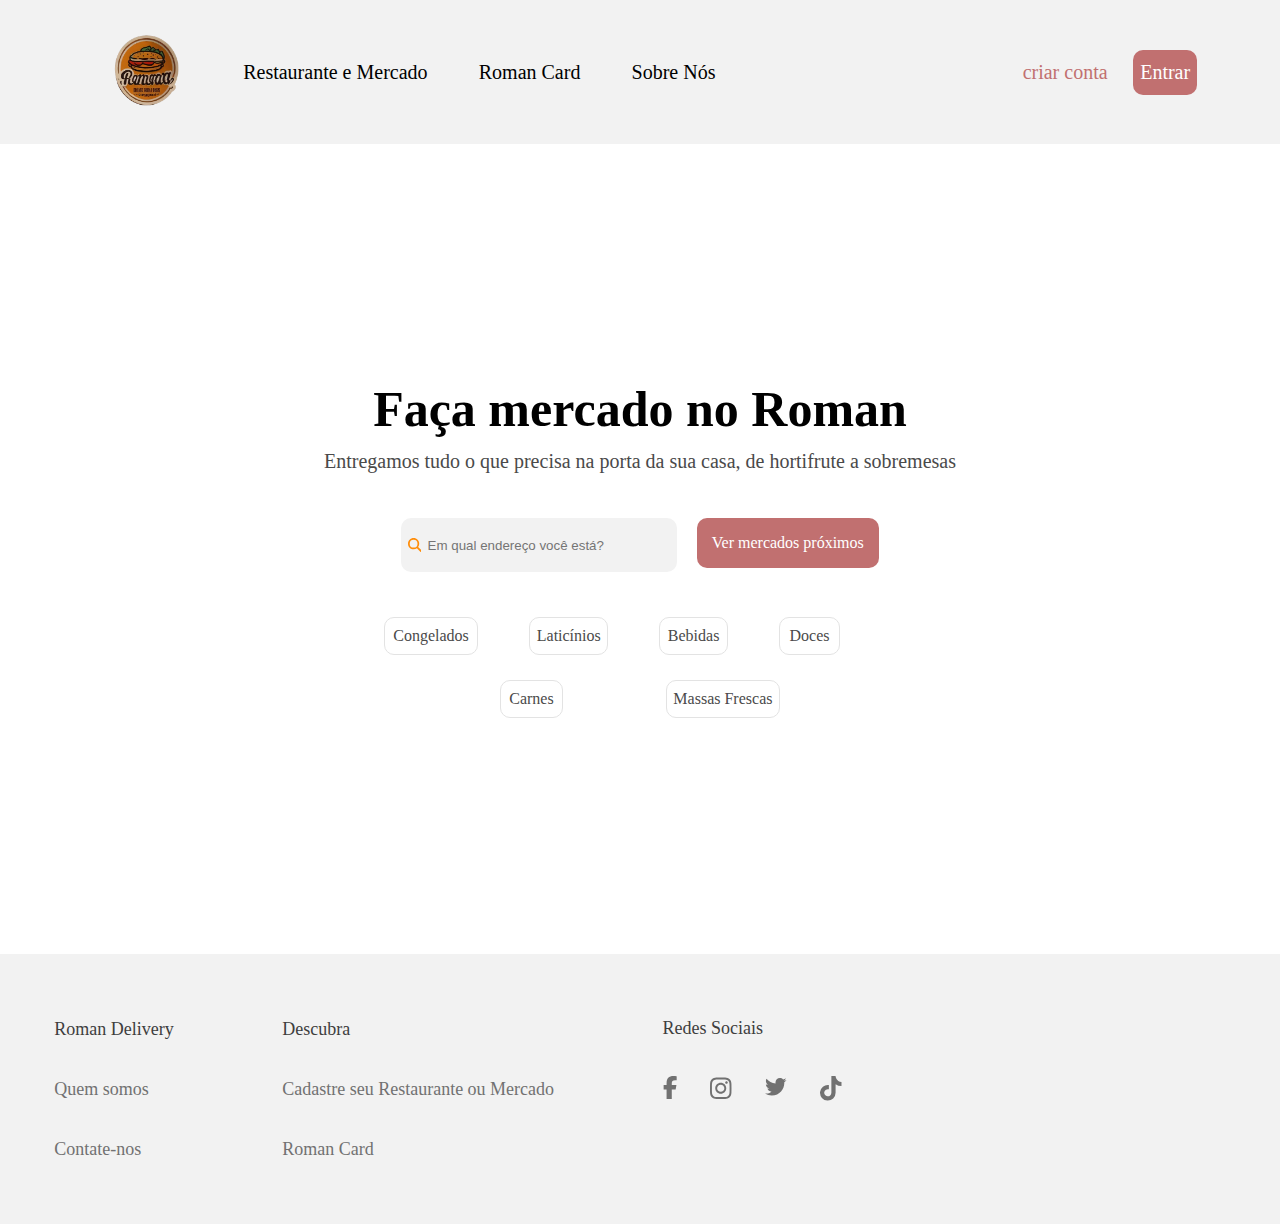
<file: index.html>
<!DOCTYPE html>
<html lang="pt-br">
<head>
    <meta charset="UTF-8">
    <meta name="viewport" content="width=device-width, initial-scale=1.0">
    <link rel="stylesheet" href="style.css">
    <title>Roman Delivery</title>
</head>
<body>

    <header>
            <img height="auto" width="15%" style="margin-left: 4%;" src="image-removebg-preview.png" alt="">
            <a class="a_header" href="cadastroloja.html">Restaurante e Mercado</a>
            <a class="a_header" href="romancard.html">Roman Card</a>
            <a class="a_header" href="sobrenos.html">Sobre Nós</a>
            <div class="txtheaderleft"></div>
            <a class="createacc" href="login.html">criar conta</a>
            <a class="login" href="login.html">Entrar</a>
    </header>

    <section class="paginicial">

        <div class="title">Faça mercado no Roman</div>
        <div class="subtitle">Entregamos tudo o que precisa na porta da sua casa, de hortifrute a sobremesas</div>
        
        <div style="display: flex;">
            <div class="address">
                <svg width="5%" height="auto" style="margin-left: 2.4%; margin-right:1.5%;" xmlns="http://www.w3.org/2000/svg" viewBox="0 0 512 512"><!--!Font Awesome Free 6.6.0 by @fontawesome - https://fontawesome.com License - https://fontawesome.com/license/free Copyright 2024 Fonticons, Inc.--><path fill="#ff8d0a" d="M416 208c0 45.9-14.9 88.3-40 122.7L502.6 457.4c12.5 12.5 12.5 32.8 0 45.3s-32.8 12.5-45.3 0L330.7 376c-34.4 25.2-76.8 40-122.7 40C93.1 416 0 322.9 0 208S93.1 0 208 0S416 93.1 416 208zM208 352a144 144 0 1 0 0-288 144 144 0 1 0 0 288z"/></svg>                    
                <input class="input_address" type="text" placeholder="Em qual endereço você está?">
            </div>
            <a class="a_market" href="mercadosprox.html">Ver mercados próximos</a>
        </div>

        <div style="display: flex; margin-top: 3.5%; width: 40%;">
            <a class="congelados" href="congelados.html">Congelados</a>
            <a class="laticinios" href="laticinios.html">Laticínios</a>
            <a class="bebidas" href="bebidas.html">Bebidas</a>
            <a class="doces" href="doces.html">Doces</a>
        </div>
        <div style="display: flex; margin-top: 2%; width: 40%; justify-content: center;">
            <a class="carnes" href="carnes.html">Carnes</a>
            <a class="massas_frescas" href="massas.html">Massas Frescas</a>
        </div>

    </section>

    <footer>
        <div>
            <div class="footerleft">
                <div class="footertitle">Roman Delivery</div>
                <a class="footer_a" href="sobrenos.html">Quem somos</a>
                <a class="footer_a" href="contato.html">Contate-nos</a>
            </div> 
            
            <div class="footermiddle">
                <div class="footertitle">Descubra</div>
                <a class="footer_a" href="cadastroloja.html">Cadastre seu Restaurante ou Mercado</a>
                <a class="footer_a" href="romancard.html">Roman Card</a>
            </div>
            
            <div class="footerright">

                <div class="footertitle">Redes Sociais</div>
                
                <div class="footer_div_icon">
                    <a class="footer_icon_face" href=""><svg xmlns="http://www.w3.org/2000/svg" viewBox="0 0 320 512"><!--!Font Awesome Free 6.6.0 by @fontawesome - https://fontawesome.com License - https://fontawesome.com/license/free Copyright 2024 Fonticons, Inc.--><path fill="#717171" d="M80 299.3V512H196V299.3h86.5l18-97.8H196V166.9c0-51.7 20.3-71.5 72.7-71.5c16.3 0 29.4 .4 37 1.2V7.9C291.4 4 256.4 0 236.2 0C129.3 0 80 50.5 80 159.4v42.1H14v97.8H80z"/></svg></a>
                    <a target="_blank" class="footer_icon_insta" href="https://www.instagram.com/dudu_bat?igsh=azlsNnp5NDllNW1p"><svg xmlns="http://www.w3.org/2000/svg" viewBox="0 0 448 512"><!--!Font Awesome Free 6.6.0 by @fontawesome - https://fontawesome.com License - https://fontawesome.com/license/free Copyright 2024 Fonticons, Inc.--><path fill="#717171" d="M224.1 141c-63.6 0-114.9 51.3-114.9 114.9s51.3 114.9 114.9 114.9S339 319.5 339 255.9 287.7 141 224.1 141zm0 189.6c-41.1 0-74.7-33.5-74.7-74.7s33.5-74.7 74.7-74.7 74.7 33.5 74.7 74.7-33.6 74.7-74.7 74.7zm146.4-194.3c0 14.9-12 26.8-26.8 26.8-14.9 0-26.8-12-26.8-26.8s12-26.8 26.8-26.8 26.8 12 26.8 26.8zm76.1 27.2c-1.7-35.9-9.9-67.7-36.2-93.9-26.2-26.2-58-34.4-93.9-36.2-37-2.1-147.9-2.1-184.9 0-35.8 1.7-67.6 9.9-93.9 36.1s-34.4 58-36.2 93.9c-2.1 37-2.1 147.9 0 184.9 1.7 35.9 9.9 67.7 36.2 93.9s58 34.4 93.9 36.2c37 2.1 147.9 2.1 184.9 0 35.9-1.7 67.7-9.9 93.9-36.2 26.2-26.2 34.4-58 36.2-93.9 2.1-37 2.1-147.8 0-184.8zM398.8 388c-7.8 19.6-22.9 34.7-42.6 42.6-29.5 11.7-99.5 9-132.1 9s-102.7 2.6-132.1-9c-19.6-7.8-34.7-22.9-42.6-42.6-11.7-29.5-9-99.5-9-132.1s-2.6-102.7 9-132.1c7.8-19.6 22.9-34.7 42.6-42.6 29.5-11.7 99.5-9 132.1-9s102.7-2.6 132.1 9c19.6 7.8 34.7 22.9 42.6 42.6 11.7 29.5 9 99.5 9 132.1s2.7 102.7-9 132.1z"/></svg></a>
                    <a class="footer_icon_twit" href=""><svg xmlns="http://www.w3.org/2000/svg" viewBox="0 0 512 512"><!--!Font Awesome Free 6.6.0 by @fontawesome - https://fontawesome.com License - https://fontawesome.com/license/free Copyright 2024 Fonticons, Inc.--><path fill="#717171" d="M459.4 151.7c.3 4.5 .3 9.1 .3 13.6 0 138.7-105.6 298.6-298.6 298.6-59.5 0-114.7-17.2-161.1-47.1 8.4 1 16.6 1.3 25.3 1.3 49.1 0 94.2-16.6 130.3-44.8-46.1-1-84.8-31.2-98.1-72.8 6.5 1 13 1.6 19.8 1.6 9.4 0 18.8-1.3 27.6-3.6-48.1-9.7-84.1-52-84.1-103v-1.3c14 7.8 30.2 12.7 47.4 13.3-28.3-18.8-46.8-51-46.8-87.4 0-19.5 5.2-37.4 14.3-53 51.7 63.7 129.3 105.3 216.4 109.8-1.6-7.8-2.6-15.9-2.6-24 0-57.8 46.8-104.9 104.9-104.9 30.2 0 57.5 12.7 76.7 33.1 23.7-4.5 46.5-13.3 66.6-25.3-7.8 24.4-24.4 44.8-46.1 57.8 21.1-2.3 41.6-8.1 60.4-16.2-14.3 20.8-32.2 39.3-52.6 54.3z"/></svg></a>
                    <a class="footer_icon_ttk" href=""><svg xmlns="http://www.w3.org/2000/svg" viewBox="0 0 448 512"><!--!Font Awesome Free 6.6.0 by @fontawesome - https://fontawesome.com License - https://fontawesome.com/license/free Copyright 2024 Fonticons, Inc.--><path fill="#717171" d="M448 209.9a210.1 210.1 0 0 1 -122.8-39.3V349.4A162.6 162.6 0 1 1 185 188.3V278.2a74.6 74.6 0 1 0 52.2 71.2V0l88 0a121.2 121.2 0 0 0 1.9 22.2h0A122.2 122.2 0 0 0 381 102.4a121.4 121.4 0 0 0 67 20.1z"/></svg></a>
                </div>
                
                <div>&nbsp;</div>

            </div>
        </div>
    </footer>

</body>
</html>
</file>
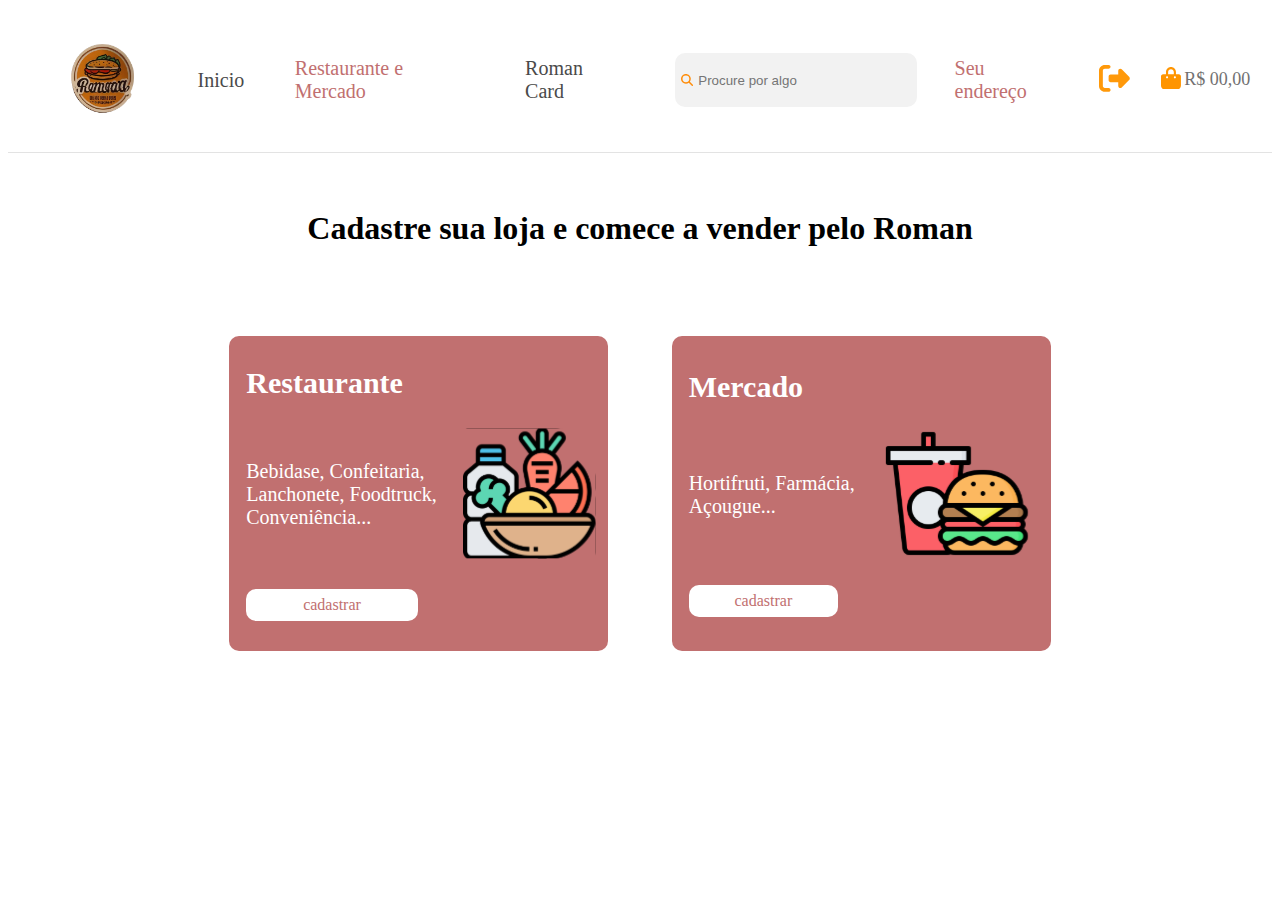
<file: cadastroloja.html>
<!DOCTYPE html>
<html lang="pt-br">
<head>
    <meta charset="UTF-8">
    <meta name="viewport" content="width=device-width, initial-scale=1.0">
    <link rel="stylesheet" href="cadastroloja.css">
    <title>Cadastre Sua Loja</title>
</head>
<body>
    <header>
        <img height="auto" width="15%" src="image-removebg-preview.png" alt="">
        <a class="a_header" href="index.html">Inicio</a>
        <a class="a_header" href=""><span>Restaurante e Mercado</span></a>
        <a class="a_header" href="romancard.html">Roman Card</a>

        <div class="address">
            <svg width="5%" height="auto" style="margin-left: 2.4%; margin-right:1.5%;" xmlns="http://www.w3.org/2000/svg" viewBox="0 0 512 512"><!--!Font Awesome Free 6.6.0 by @fontawesome - https://fontawesome.com License - https://fontawesome.com/license/free Copyright 2024 Fonticons, Inc.--><path fill="#ff8d0a" d="M416 208c0 45.9-14.9 88.3-40 122.7L502.6 457.4c12.5 12.5 12.5 32.8 0 45.3s-32.8 12.5-45.3 0L330.7 376c-34.4 25.2-76.8 40-122.7 40C93.1 416 0 322.9 0 208S93.1 0 208 0S416 93.1 416 208zM208 352a144 144 0 1 0 0-288 144 144 0 1 0 0 288z"/></svg>                    
            <input class="input_address" type="text" placeholder="Procure por algo">
        </div>

        <a class="a_header_right" href="">Seu endereço</a>

        <a class="logout" href="login.html">
            <svg width="50%" height="auto" xmlns="http://www.w3.org/2000/svg"
            viewBox="0 0 512 512"><!--!Font Awesome Free 6.6.0 by @fontawesome - https://fontawesome.com License - https://fontawesome.com/license/free Copyright 2024 Fonticons, Inc.-->
            <path fill="#ff990a"
                d="M377.9 105.9L500.7 228.7c7.2 7.2 11.3 17.1 11.3 27.3s-4.1 20.1-11.3 27.3L377.9 406.1c-6.4 6.4-15 9.9-24 9.9c-18.7 0-33.9-15.2-33.9-33.9l0-62.1-128 0c-17.7 0-32-14.3-32-32l0-64c0-17.7 14.3-32 32-32l128 0 0-62.1c0-18.7 15.2-33.9 33.9-33.9c9 0 17.6 3.6 24 9.9zM160 96L96 96c-17.7 0-32 14.3-32 32l0 256c0 17.7 14.3 32 32 32l64 0c17.7 0 32 14.3 32 32s-14.3 32-32 32l-64 0c-53 0-96-43-96-96L0 128C0 75 43 32 96 32l64 0c17.7 0 32 14.3 32 32s-14.3 32-32 32z" />
        </svg>
        </a> 

        <div id="headercart">
            <a class="a_header_cart" href="carrinho.html">
                <svg xmlns="http://www.w3.org/2000/svg"
                viewBox="0 0 448 512"><!--!Font Awesome Free 6.6.0 by @fontawesome - https://fontawesome.com License - https://fontawesome.com/license/free Copyright 2024 Fonticons, Inc.-->
                <path fill="#ff9500"
                    d="M160 112c0-35.3 28.7-64 64-64s64 28.7 64 64l0 48-128 0 0-48zm-48 48l-64 0c-26.5 0-48 21.5-48 48L0 416c0 53 43 96 96 96l256 0c53 0 96-43 96-96l0-208c0-26.5-21.5-48-48-48l-64 0 0-48C336 50.1 285.9 0 224 0S112 50.1 112 112l0 48zm24 48a24 24 0 1 1 0 48 24 24 0 1 1 0-48zm152 24a24 24 0 1 1 48 0 24 24 0 1 1 -48 0z" />
                </svg>
            </a>
            <div class="saldo">R$ 00,00</div>
        </div>
    </header>

    <h1>Cadastre sua loja e comece a vender pelo Roman</h1>

    <main>
        <section class="sectionleft">
            <div>
                <div class="section_title">Restaurante</div>
                <div>Bebidase, Confeitaria, <br>
                    Lanchonete, Foodtruck, <br>
                    Conveniência... </div>
                <a class="a_cadastrar" href="formscadloja.html">cadastrar</a>
            </div>
            <svg width="35%" height="auto" viewBox="0 0 208 204" fill="none" xmlns="http://www.w3.org/2000/svg" xmlns:xlink="http://www.w3.org/1999/xlink">
                <rect width="208" height="204" fill="url(#pattern0_18_108)"/>
                <defs>
                <pattern id="pattern0_18_108" patternContentUnits="objectBoundingBox" width="1" height="1">
                <use xlink:href="#image0_18_108" transform="matrix(0.00195312 0 0 0.00199142 0 -0.00980392)"/>
                </pattern>
                <image id="image0_18_108" width="512" height="512" xlink:href="[data-uri]"/>
                </defs>
                </svg>
                    
        </section>

        <section class="sectionright">
            <div>
                <div class="section_title">Mercado</div>
                <div>Hortifruti, Farmácia, <br>
                    Açougue... </div>
                <a class="a_cadastrar" href="formscadloja.html">cadastrar</a>
            </div>
            <svg width="40%" height="auto" viewBox="0 0 208 204" fill="none" xmlns="http://www.w3.org/2000/svg" xmlns:xlink="http://www.w3.org/1999/xlink">
                <rect width="208" height="204" fill="url(#pattern0_18_114)"/>
                <defs>
                <pattern id="pattern0_18_114" patternContentUnits="objectBoundingBox" width="1" height="1">
                <use xlink:href="#image0_18_114" transform="matrix(0.00195312 0 0 0.00199142 0 -0.00980392)"/>
                </pattern>
                <image id="image0_18_114" width="512" height="512" xlink:href="[data-uri]"/>
                </defs>
                </svg>
                
        </section>
    </main>
</body>
</html>
</file>
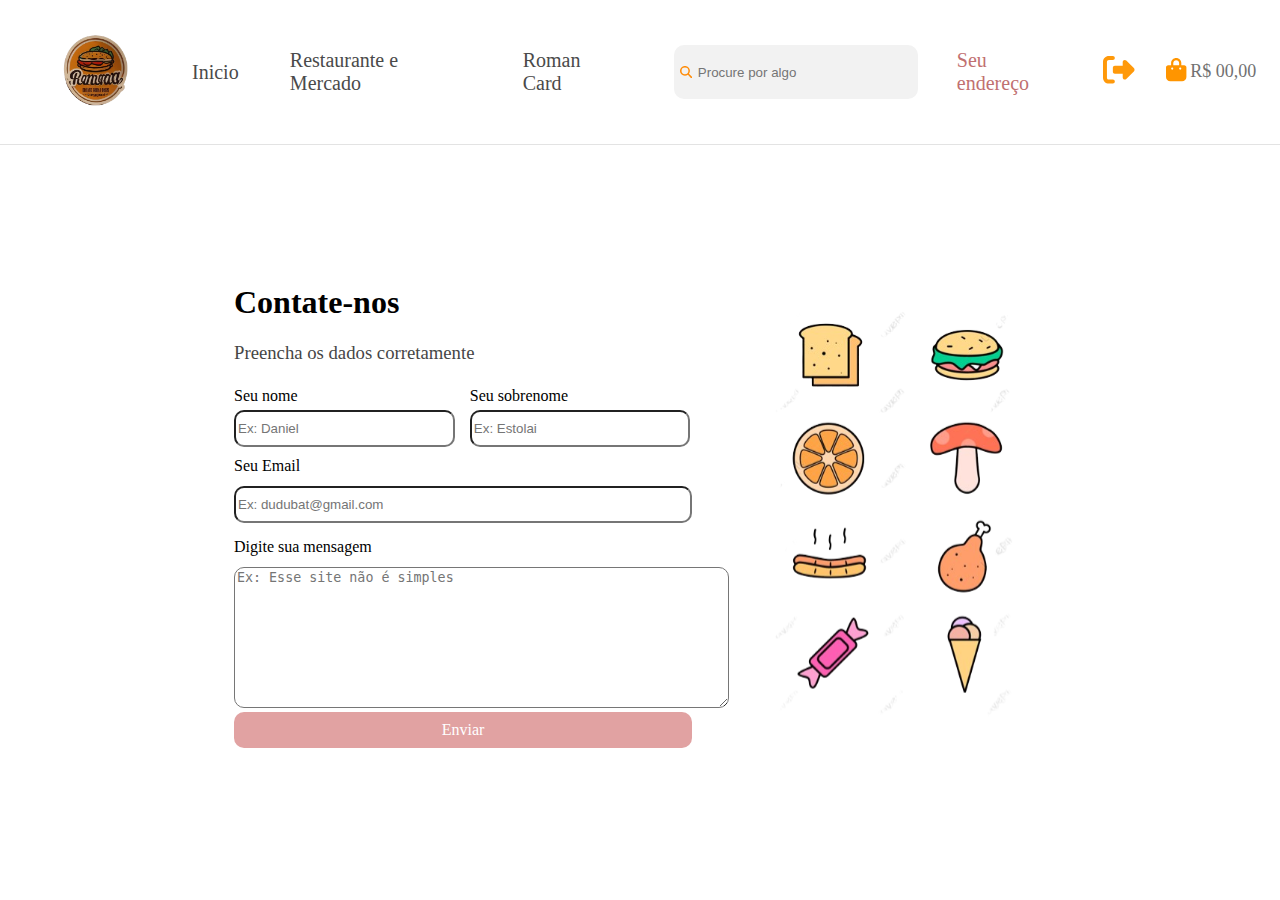
<file: contato.html>
<!DOCTYPE html>
<html lang="pt-br">
<head>
    <meta charset="UTF-8">
    <meta name="viewport" content="width=device-width, initial-scale=1.0">
    <link rel="stylesheet" href="contato.css">
    <title>Pag de Contato</title>
</head>
<body>
    <header>
        <img height="auto" width="15%" src="image-removebg-preview.png" alt="">
        <a class="a_header" href="index.html">Inicio</a>
        <a class="a_header" href="cadastroloja.html">Restaurante e Mercado</a>
        <a class="a_header" href="romancard.html">Roman Card</a>

        <div class="address">
            <svg width="5%" height="auto" style="margin-left: 2.4%; margin-right:1.5%;" xmlns="http://www.w3.org/2000/svg" viewBox="0 0 512 512"><!--!Font Awesome Free 6.6.0 by @fontawesome - https://fontawesome.com License - https://fontawesome.com/license/free Copyright 2024 Fonticons, Inc.--><path fill="#ff8d0a" d="M416 208c0 45.9-14.9 88.3-40 122.7L502.6 457.4c12.5 12.5 12.5 32.8 0 45.3s-32.8 12.5-45.3 0L330.7 376c-34.4 25.2-76.8 40-122.7 40C93.1 416 0 322.9 0 208S93.1 0 208 0S416 93.1 416 208zM208 352a144 144 0 1 0 0-288 144 144 0 1 0 0 288z"/></svg>                    
            <input class="input_address" type="text" placeholder="Procure por algo">
        </div>

        <a class="a_header_right" href="">Seu endereço</a>

        <a class="logout" href="login.html">
            <svg width="50%" height="auto" xmlns="http://www.w3.org/2000/svg"
            viewBox="0 0 512 512"><!--!Font Awesome Free 6.6.0 by @fontawesome - https://fontawesome.com License - https://fontawesome.com/license/free Copyright 2024 Fonticons, Inc.-->
            <path fill="#ff990a"
                d="M377.9 105.9L500.7 228.7c7.2 7.2 11.3 17.1 11.3 27.3s-4.1 20.1-11.3 27.3L377.9 406.1c-6.4 6.4-15 9.9-24 9.9c-18.7 0-33.9-15.2-33.9-33.9l0-62.1-128 0c-17.7 0-32-14.3-32-32l0-64c0-17.7 14.3-32 32-32l128 0 0-62.1c0-18.7 15.2-33.9 33.9-33.9c9 0 17.6 3.6 24 9.9zM160 96L96 96c-17.7 0-32 14.3-32 32l0 256c0 17.7 14.3 32 32 32l64 0c17.7 0 32 14.3 32 32s-14.3 32-32 32l-64 0c-53 0-96-43-96-96L0 128C0 75 43 32 96 32l64 0c17.7 0 32 14.3 32 32s-14.3 32-32 32z" />
        </svg>
        </a> 

        <div id="headercart">
            <a class="a_header_cart" href="carrinho.html">
                <svg xmlns="http://www.w3.org/2000/svg"
                viewBox="0 0 448 512"><!--!Font Awesome Free 6.6.0 by @fontawesome - https://fontawesome.com License - https://fontawesome.com/license/free Copyright 2024 Fonticons, Inc.-->
                <path fill="#ff9500"
                    d="M160 112c0-35.3 28.7-64 64-64s64 28.7 64 64l0 48-128 0 0-48zm-48 48l-64 0c-26.5 0-48 21.5-48 48L0 416c0 53 43 96 96 96l256 0c53 0 96-43 96-96l0-208c0-26.5-21.5-48-48-48l-64 0 0-48C336 50.1 285.9 0 224 0S112 50.1 112 112l0 48zm24 48a24 24 0 1 1 0 48 24 24 0 1 1 0-48zm152 24a24 24 0 1 1 48 0 24 24 0 1 1 -48 0z" />
                </svg>
            </a>
            <div class="saldo">R$ 00,00</div>
        </div>
    </header>

    <main>
        <section>
            <h1>Contate-nos</h1>
            <h3>Preencha os dados corretamente</h3>

            <div style="display: flex;">
                <div style="margin-right: 3%;">
                    <div class="txt">Seu nome</div>
                    <input class="login" type="text" placeholder="Ex: Daniel"> 
                </div>
            <div>
                <div class="txt">Seu sobrenome</div>
                <input class="login" type="text" placeholder="Ex: Estolai"> 
            </div>
            </div>

            <div class="txt">Seu Email</div>
            <input class="email" type="text" placeholder="Ex: dudubat@gmail.com"> 

            <div class="txt">Digite sua mensagem</div>
            <textarea rows="9" cols="59" class="mensagem" placeholder="Ex: Esse site não é simples"></textarea> <br>
            <a class="enviar" href="index.html">Enviar</a>
        </section>
        
        <div>
            <svg width="100%" height="auto" viewBox="0 0 526 755" fill="none" xmlns="http://www.w3.org/2000/svg" xmlns:xlink="http://www.w3.org/1999/xlink">
                <rect width="526" height="755" fill="url(#pattern0_14_129)"/>
                <defs>
                <pattern id="pattern0_14_129" patternContentUnits="objectBoundingBox" width="1" height="1">
                <use xlink:href="#image0_14_129" transform="matrix(0.00249195 0 0 0.00173611 -0.0395064 0)"/>
                </pattern>
                <image id="image0_14_129" width="433" height="576" xlink:href="[data-uri]"/>
                </defs>
                </svg> 
        </div>           
    </main>

</body>
</html>
</file>
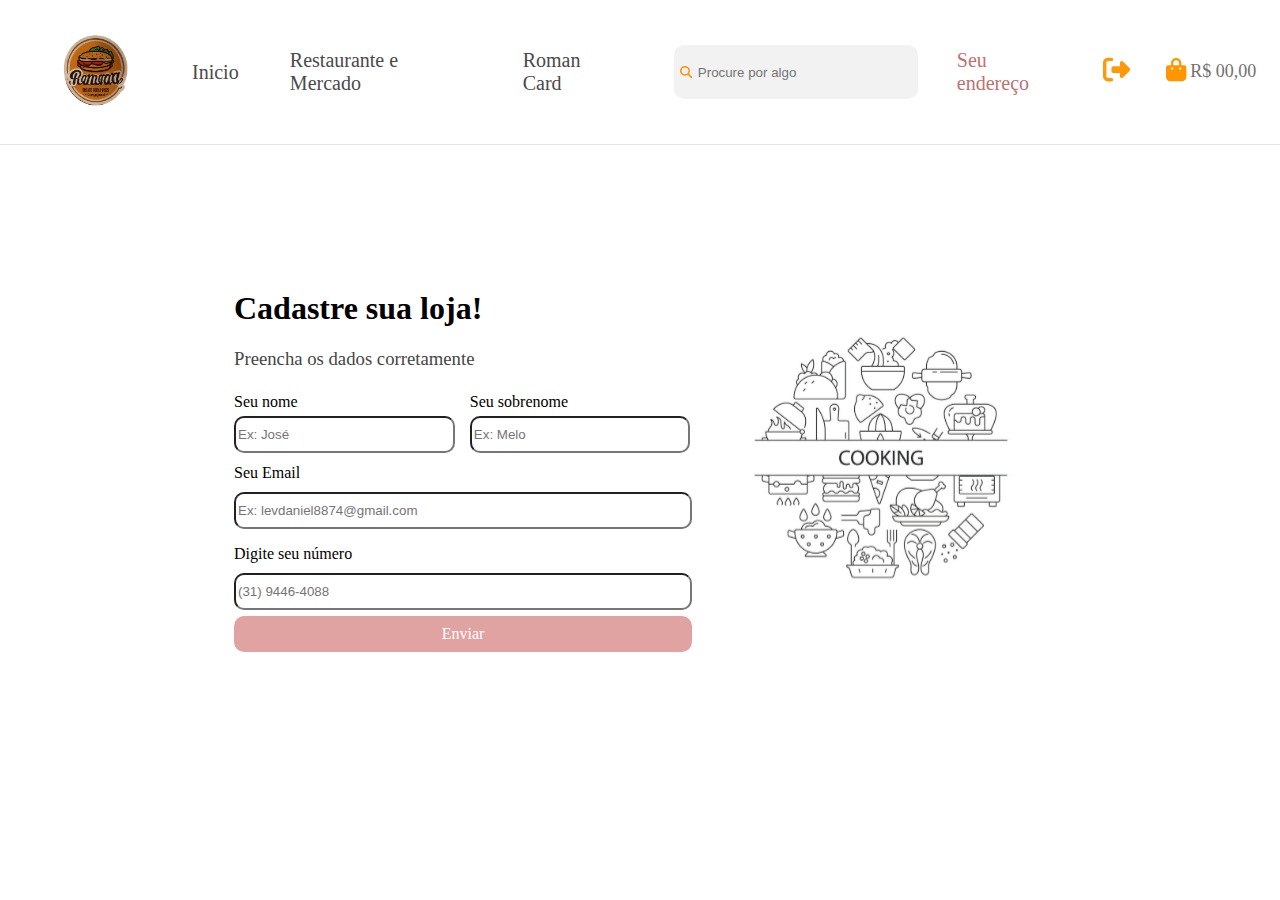
<file: formscadloja.html>
<!DOCTYPE html>
<html lang="en">

<head>
    <meta charset="UTF-8">
    <meta name="viewport" content="width=device-width, initial-scale=1.0">
    <link rel="stylesheet" href="formscadloja.css">
    <title>Cadastre Sua Loja</title>
</head>

<body>
    <header>
        <img height="auto" width="15%" src="image-removebg-preview.png" alt="">
        <a class="a_header" href="index.html">Inicio</a>
        <a class="a_header" href="cadastroloja.html">Restaurante e Mercado</a>
        <a class="a_header" href="romancard.html">Roman Card</a>

        <div class="address">
            <svg width="5%" height="auto" style="margin-left: 2.4%; margin-right:1.5%;"
                xmlns="http://www.w3.org/2000/svg"
                viewBox="0 0 512 512"><!--!Font Awesome Free 6.6.0 by @fontawesome - https://fontawesome.com License - https://fontawesome.com/license/free Copyright 2024 Fonticons, Inc.-->
                <path fill="#ff8d0a"
                    d="M416 208c0 45.9-14.9 88.3-40 122.7L502.6 457.4c12.5 12.5 12.5 32.8 0 45.3s-32.8 12.5-45.3 0L330.7 376c-34.4 25.2-76.8 40-122.7 40C93.1 416 0 322.9 0 208S93.1 0 208 0S416 93.1 416 208zM208 352a144 144 0 1 0 0-288 144 144 0 1 0 0 288z" />
            </svg>
            <input class="input_address" type="text" placeholder="Procure por algo">
        </div>

        <a class="a_header_right" href="">Seu endereço</a>

        <a class="logout" href="login.html">
            <svg width="43%" height="auto" xmlns="http://www.w3.org/2000/svg"
                viewBox="0 0 512 512"><!--!Font Awesome Free 6.6.0 by @fontawesome - https://fontawesome.com License - https://fontawesome.com/license/free Copyright 2024 Fonticons, Inc.-->
                <path fill="#ff990a"
                    d="M377.9 105.9L500.7 228.7c7.2 7.2 11.3 17.1 11.3 27.3s-4.1 20.1-11.3 27.3L377.9 406.1c-6.4 6.4-15 9.9-24 9.9c-18.7 0-33.9-15.2-33.9-33.9l0-62.1-128 0c-17.7 0-32-14.3-32-32l0-64c0-17.7 14.3-32 32-32l128 0 0-62.1c0-18.7 15.2-33.9 33.9-33.9c9 0 17.6 3.6 24 9.9zM160 96L96 96c-17.7 0-32 14.3-32 32l0 256c0 17.7 14.3 32 32 32l64 0c17.7 0 32 14.3 32 32s-14.3 32-32 32l-64 0c-53 0-96-43-96-96L0 128C0 75 43 32 96 32l64 0c17.7 0 32 14.3 32 32s-14.3 32-32 32z" />
            </svg>
        </a>

        <div id="headercart">
            <a class="a_header_cart" href="carrinho.html">
                <svg xmlns="http://www.w3.org/2000/svg"
                viewBox="0 0 448 512"><!--!Font Awesome Free 6.6.0 by @fontawesome - https://fontawesome.com License - https://fontawesome.com/license/free Copyright 2024 Fonticons, Inc.-->
                <path fill="#ff9500"
                    d="M160 112c0-35.3 28.7-64 64-64s64 28.7 64 64l0 48-128 0 0-48zm-48 48l-64 0c-26.5 0-48 21.5-48 48L0 416c0 53 43 96 96 96l256 0c53 0 96-43 96-96l0-208c0-26.5-21.5-48-48-48l-64 0 0-48C336 50.1 285.9 0 224 0S112 50.1 112 112l0 48zm24 48a24 24 0 1 1 0 48 24 24 0 1 1 0-48zm152 24a24 24 0 1 1 48 0 24 24 0 1 1 -48 0z" />
                </svg>
            </a>
            <div class="saldo">R$ 00,00</div>
        </div>
    </header>

    <main>
        <section>
            <h1>Cadastre sua loja!</h1>
            <h3>Preencha os dados corretamente</h3>

            <div style="display: flex;">
                <div style="margin-right: 3%;">
                    <div class="txt">Seu nome</div>
                    <input class="login" type="text" placeholder="Ex: José">
                </div>
                <div>
                    <div class="txt">Seu sobrenome</div>
                    <input class="login" type="text" placeholder="Ex: Melo">
                </div>
            </div>

            <div class="txt">Seu Email</div>
            <input class="email" type="text" placeholder="Ex: levdaniel8874@gmail.com">

            <div class="txt">Digite seu número</div>
            <input class="email" type="text" placeholder="(31) 9446-4088"> <br>
            <a class="enviar" href="index.html">Enviar</a>
        </section>

        <div>
            <svg width="90%" height="auto" viewBox="0 0 526 755" fill="none" xmlns="http://www.w3.org/2000/svg"
                xmlns:xlink="http://www.w3.org/1999/xlink">
                <rect width="526" height="755" fill="url(#pattern0_18_138)" />
                <defs>
                    <pattern id="pattern0_18_138" patternContentUnits="objectBoundingBox" width="1" height="1">
                        <use xlink:href="#image0_18_138" transform="matrix(0.00146465 0 0 0.00102041 -0.217681 0)" />
                    </pattern>
                    <image id="image0_18_138" width="980" height="980"
                        xlink:href="[data-uri]" />
                </defs>
            </svg>

        </div>
    </main>
</body>

</html>
</file>
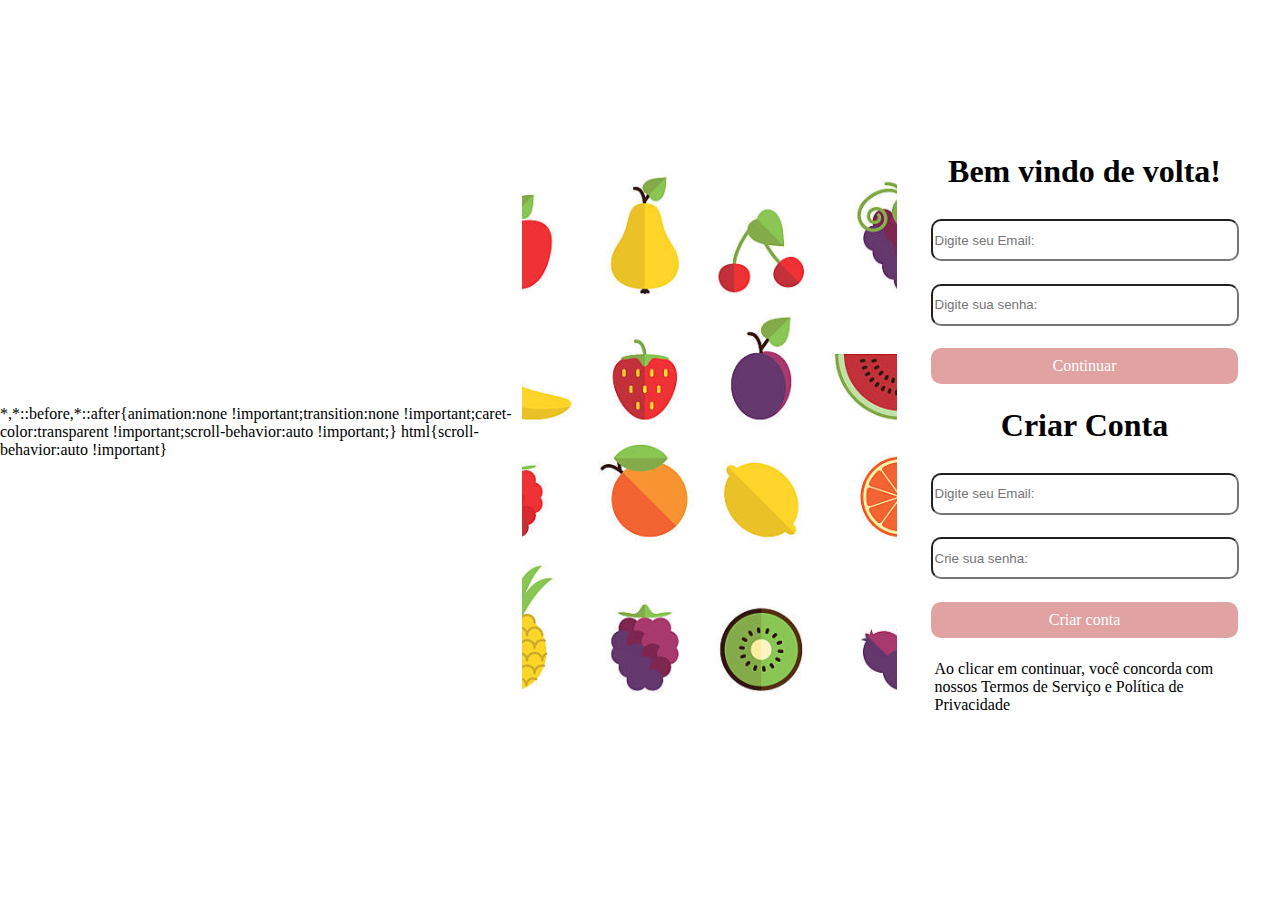
<file: login.html>
<!DOCTYPE html>
<html lang="pt-br">
<head>
    <meta charset="UTF-8">
    <meta name="viewport" content="width=device-width, initial-scale=1.0">
    <link rel="stylesheet" href="login.css">
</head>
<body>
    <div class="img">
        <svg class="imgfruit" width="442" height="655" viewBox="0 0 442 655" fill="none" xmlns="http://www.w3.org/2000/svg" xmlns:xlink="http://www.w3.org/1999/xlink">
            <rect width="442" height="655" fill="url(#pattern0_14_24)"/>
            <defs>
            <pattern id="pattern0_14_24" patternContentUnits="objectBoundingBox" width="1" height="1">
            <use xlink:href="#image0_14_24" transform="matrix(0.00242141 0 0 0.00163399 -0.24095 0)"/>
            </pattern>
            <image id="image0_14_24" width="612" height="612" xlink:href="[data-uri]"/>
            </defs>
            </svg>
            
    </div>
    <section>
        <h1>Bem vindo de volta!</h1> 
        <input class="login" type="text" placeholder="Digite seu Email:">
        <input class="login" type="text" placeholder="Digite sua senha:">
        <a href="index.html">Continuar</a>
        <h1>Criar Conta</h1>
        <input class="login" type="text" placeholder="Digite seu Email:">
        <input class="login" type="text" placeholder="Crie sua senha:">
        <a href="index.html">Criar conta</a>
        <div class="txt1">
            Ao clicar em continuar, você concorda com nossos Termos de Serviço e Política de Privacidade
        </div>
    </section>
</body>
</html>
</file>
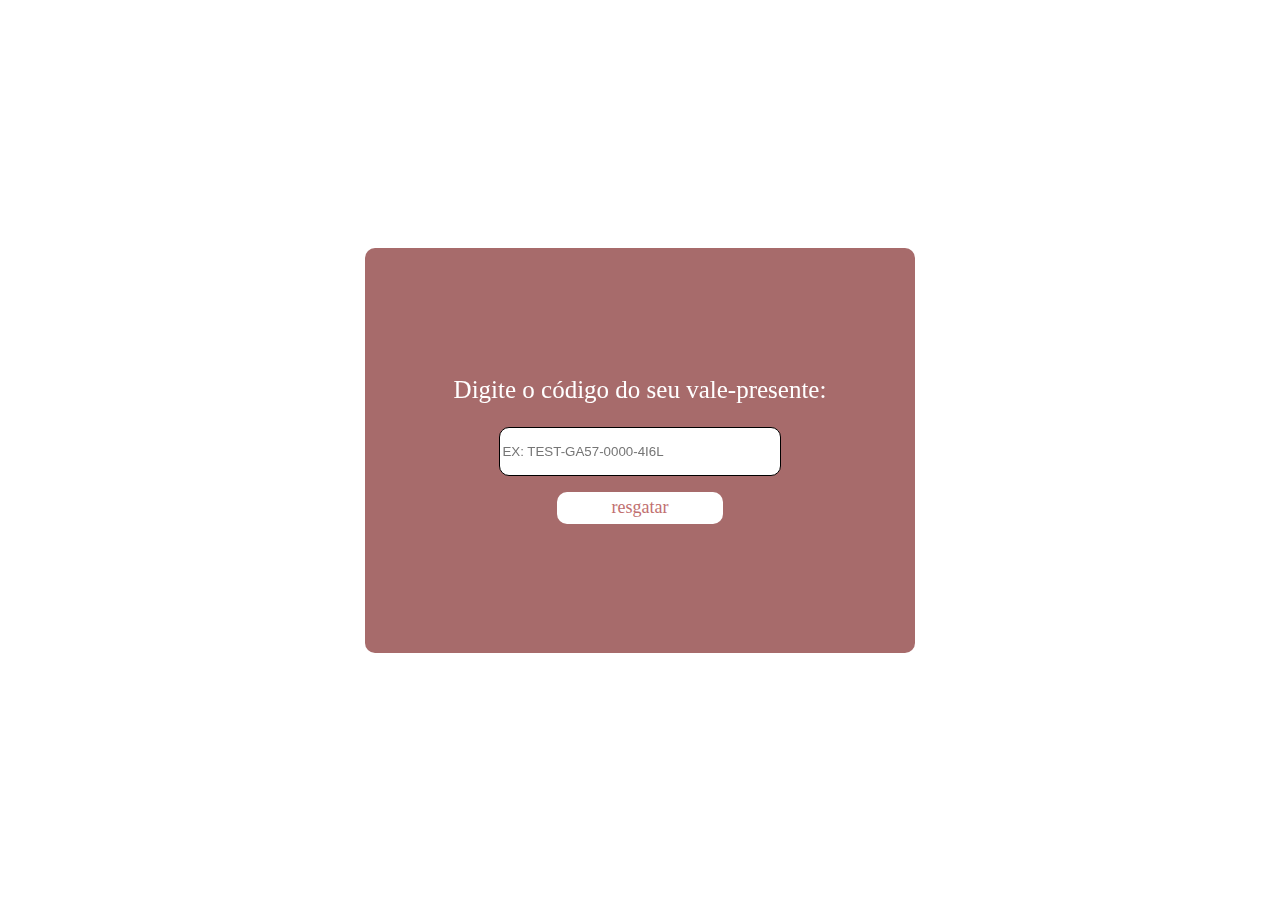
<file: romancard.html>
<!DOCTYPE html>
<html lang="en">
<head>
    <meta charset="UTF-8">
    <meta name="viewport" content="width=device-width, initial-scale=1.0">
    <link rel="stylesheet" href="romancard.css">
    <title>Roman Card</title>
</head>
<body>
   <main>
        <section>
            <div>Digite o código do seu vale-presente:</div>
            <input type="text" placeholder="Ex: TEST-GA57-0000-4I6L"> 
            <a href="index.html">resgatar</a>
        </section>
   </main> 
</body>
</html>
</file>
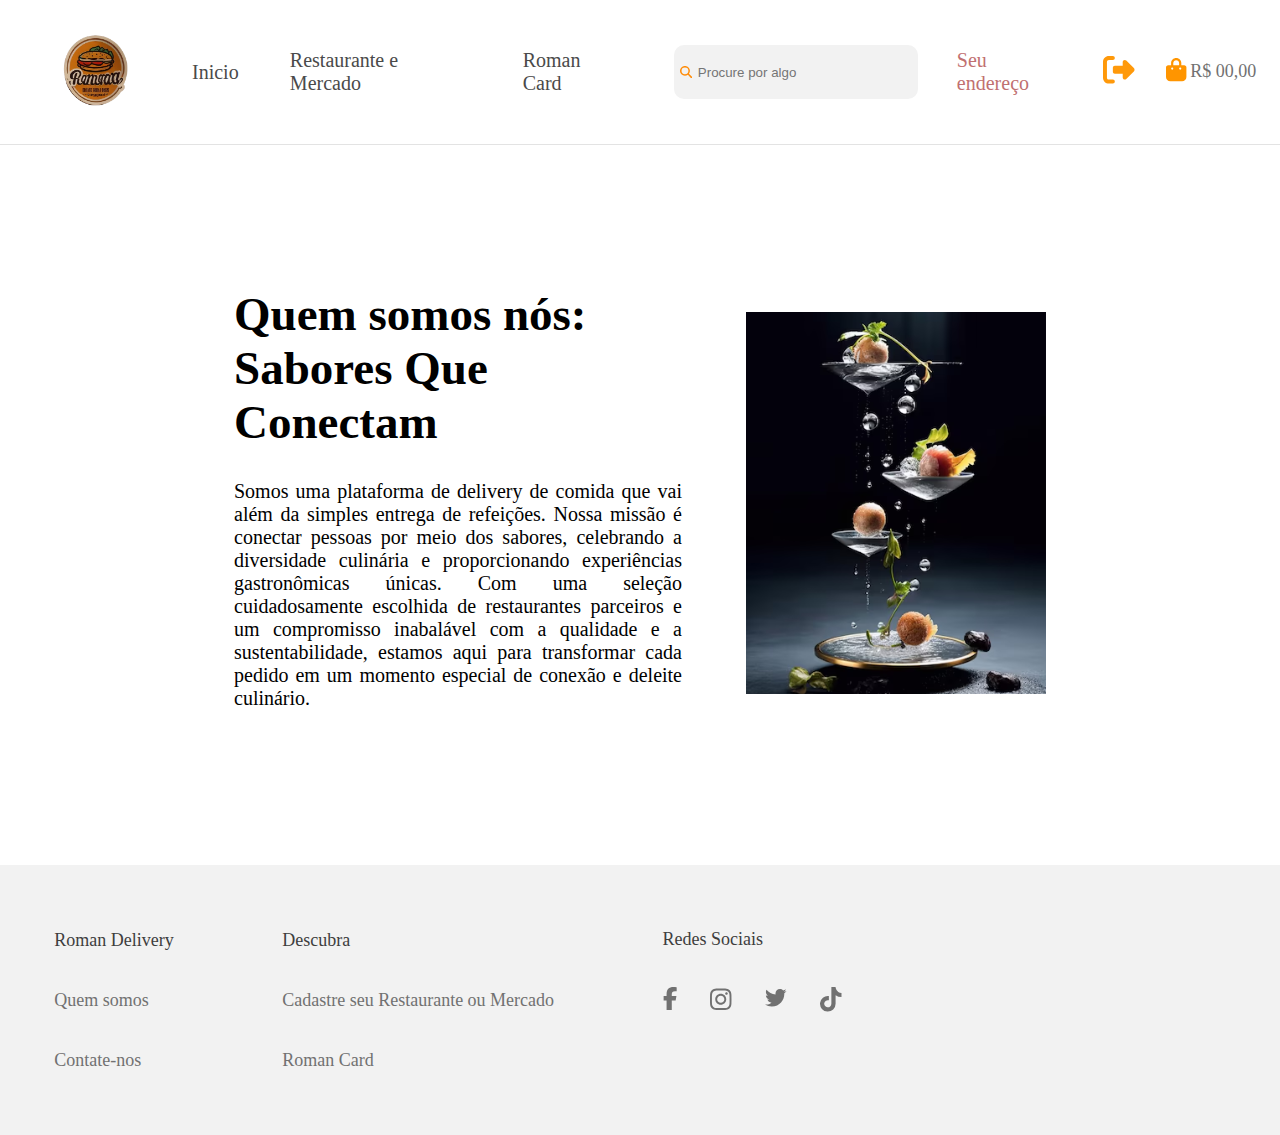
<file: sobrenos.html>
<!DOCTYPE html>
<html lang="pt-br">

<head>
    <meta charset="UTF-8">
    <meta name="viewport" content="width=device-width, initial-scale=1.0">
    <link rel="stylesheet" href="sobrenos.css">
    <title>Sobre Nós</title>
</head>

<body>
    <header>
        <img height="auto" width="15%" src="image-removebg-preview.png" alt="">
        <a class="a_header" href="index.html">Inicio</a>
        <a class="a_header" href="cadastroloja.html">Restaurante e Mercado</a>
        <a class="a_header" href="romancard.html">Roman Card</a>

        <div class="address">
            <svg width="5%" height="auto" style="margin-left: 2.4%; margin-right:1.5%;" xmlns="http://www.w3.org/2000/svg" viewBox="0 0 512 512"><!--!Font Awesome Free 6.6.0 by @fontawesome - https://fontawesome.com License - https://fontawesome.com/license/free Copyright 2024 Fonticons, Inc.--><path fill="#ff8d0a" d="M416 208c0 45.9-14.9 88.3-40 122.7L502.6 457.4c12.5 12.5 12.5 32.8 0 45.3s-32.8 12.5-45.3 0L330.7 376c-34.4 25.2-76.8 40-122.7 40C93.1 416 0 322.9 0 208S93.1 0 208 0S416 93.1 416 208zM208 352a144 144 0 1 0 0-288 144 144 0 1 0 0 288z"/></svg>                    
            <input class="input_address" type="text" placeholder="Procure por algo">
        </div>

        <a class="a_header_right" href="">Seu endereço</a>

        <a class="logout" href="login.html">
            <svg width="50%" height="auto" xmlns="http://www.w3.org/2000/svg"
            viewBox="0 0 512 512"><!--!Font Awesome Free 6.6.0 by @fontawesome - https://fontawesome.com License - https://fontawesome.com/license/free Copyright 2024 Fonticons, Inc.-->
            <path fill="#ff990a"
                d="M377.9 105.9L500.7 228.7c7.2 7.2 11.3 17.1 11.3 27.3s-4.1 20.1-11.3 27.3L377.9 406.1c-6.4 6.4-15 9.9-24 9.9c-18.7 0-33.9-15.2-33.9-33.9l0-62.1-128 0c-17.7 0-32-14.3-32-32l0-64c0-17.7 14.3-32 32-32l128 0 0-62.1c0-18.7 15.2-33.9 33.9-33.9c9 0 17.6 3.6 24 9.9zM160 96L96 96c-17.7 0-32 14.3-32 32l0 256c0 17.7 14.3 32 32 32l64 0c17.7 0 32 14.3 32 32s-14.3 32-32 32l-64 0c-53 0-96-43-96-96L0 128C0 75 43 32 96 32l64 0c17.7 0 32 14.3 32 32s-14.3 32-32 32z" />
        </svg>
        </a> 

        <div id="headercart">
            <a class="a_header_cart" href="carrinho.html">
                <svg xmlns="http://www.w3.org/2000/svg"
                viewBox="0 0 448 512"><!--!Font Awesome Free 6.6.0 by @fontawesome - https://fontawesome.com License - https://fontawesome.com/license/free Copyright 2024 Fonticons, Inc.-->
                <path fill="#ff9500"
                    d="M160 112c0-35.3 28.7-64 64-64s64 28.7 64 64l0 48-128 0 0-48zm-48 48l-64 0c-26.5 0-48 21.5-48 48L0 416c0 53 43 96 96 96l256 0c53 0 96-43 96-96l0-208c0-26.5-21.5-48-48-48l-64 0 0-48C336 50.1 285.9 0 224 0S112 50.1 112 112l0 48zm24 48a24 24 0 1 1 0 48 24 24 0 1 1 0-48zm152 24a24 24 0 1 1 48 0 24 24 0 1 1 -48 0z" />
                </svg>
            </a>
            <div class="saldo">R$ 00,00</div>
        </div>
    </header>

    <main>
        
        <section>
            <h1>Quem somos nós: Sabores Que Conectam</h1>
            <div class="txt1">
                Somos uma plataforma de delivery de comida que vai além da simples entrega de refeições. Nossa missão é
                conectar pessoas por meio dos sabores, celebrando a diversidade culinária e proporcionando experiências
                gastronômicas únicas. Com uma seleção cuidadosamente escolhida de restaurantes parceiros e um compromisso
                inabalável com a qualidade e a sustentabilidade, estamos aqui para transformar cada pedido em um momento
                especial de conexão e deleite culinário.
            </div>
        </section>

        <div>
            <svg width="100%" height="auto" viewBox="0 0 358 457" fill="none" xmlns="http://www.w3.org/2000/svg" xmlns:xlink="http://www.w3.org/1999/xlink">
                <rect width="358" height="457" fill="url(#pattern0_18_76)"/>
                <defs>
                <pattern id="pattern0_18_76" patternContentUnits="objectBoundingBox" width="1" height="1">
                <use xlink:href="#image0_18_76" transform="matrix(0.0027933 0 0 0.00218818 0 -0.184902)"/>
                </pattern>
                <image id="image0_18_76" width="358" height="626" xlink:href="[data-uri]"/>
                </defs>
                </svg>
                
        </div>

    </main>

    <footer>
        <div>
            <div class="footerleft">
                <div class="footertitle">Roman Delivery</div>
                <a class="footer_a" href="sobrenos.html">Quem somos</a>
                <a class="footer_a" href="contato.html">Contate-nos</a>
            </div> 
            
            <div class="footermiddle">
                <div class="footertitle">Descubra</div>
                <a class="footer_a" href="cadastroloja.html">Cadastre seu Restaurante ou Mercado</a>
                <a class="footer_a" href="romancard.html">Roman Card</a>
            </div>
            
            <div class="footerright">

                <div class="footertitle">Redes Sociais</div>
                
                <div class="footer_div_icon">
                    <a class="footer_icon_face" href=""><svg xmlns="http://www.w3.org/2000/svg" viewBox="0 0 320 512"><!--!Font Awesome Free 6.6.0 by @fontawesome - https://fontawesome.com License - https://fontawesome.com/license/free Copyright 2024 Fonticons, Inc.--><path fill="#717171" d="M80 299.3V512H196V299.3h86.5l18-97.8H196V166.9c0-51.7 20.3-71.5 72.7-71.5c16.3 0 29.4 .4 37 1.2V7.9C291.4 4 256.4 0 236.2 0C129.3 0 80 50.5 80 159.4v42.1H14v97.8H80z"/></svg></a>
                    <a class="footer_icon_insta" href=""><svg xmlns="http://www.w3.org/2000/svg" viewBox="0 0 448 512"><!--!Font Awesome Free 6.6.0 by @fontawesome - https://fontawesome.com License - https://fontawesome.com/license/free Copyright 2024 Fonticons, Inc.--><path fill="#717171" d="M224.1 141c-63.6 0-114.9 51.3-114.9 114.9s51.3 114.9 114.9 114.9S339 319.5 339 255.9 287.7 141 224.1 141zm0 189.6c-41.1 0-74.7-33.5-74.7-74.7s33.5-74.7 74.7-74.7 74.7 33.5 74.7 74.7-33.6 74.7-74.7 74.7zm146.4-194.3c0 14.9-12 26.8-26.8 26.8-14.9 0-26.8-12-26.8-26.8s12-26.8 26.8-26.8 26.8 12 26.8 26.8zm76.1 27.2c-1.7-35.9-9.9-67.7-36.2-93.9-26.2-26.2-58-34.4-93.9-36.2-37-2.1-147.9-2.1-184.9 0-35.8 1.7-67.6 9.9-93.9 36.1s-34.4 58-36.2 93.9c-2.1 37-2.1 147.9 0 184.9 1.7 35.9 9.9 67.7 36.2 93.9s58 34.4 93.9 36.2c37 2.1 147.9 2.1 184.9 0 35.9-1.7 67.7-9.9 93.9-36.2 26.2-26.2 34.4-58 36.2-93.9 2.1-37 2.1-147.8 0-184.8zM398.8 388c-7.8 19.6-22.9 34.7-42.6 42.6-29.5 11.7-99.5 9-132.1 9s-102.7 2.6-132.1-9c-19.6-7.8-34.7-22.9-42.6-42.6-11.7-29.5-9-99.5-9-132.1s-2.6-102.7 9-132.1c7.8-19.6 22.9-34.7 42.6-42.6 29.5-11.7 99.5-9 132.1-9s102.7-2.6 132.1 9c19.6 7.8 34.7 22.9 42.6 42.6 11.7 29.5 9 99.5 9 132.1s2.7 102.7-9 132.1z"/></svg></a>
                    <a class="footer_icon_twit" href=""><svg xmlns="http://www.w3.org/2000/svg" viewBox="0 0 512 512"><!--!Font Awesome Free 6.6.0 by @fontawesome - https://fontawesome.com License - https://fontawesome.com/license/free Copyright 2024 Fonticons, Inc.--><path fill="#717171" d="M459.4 151.7c.3 4.5 .3 9.1 .3 13.6 0 138.7-105.6 298.6-298.6 298.6-59.5 0-114.7-17.2-161.1-47.1 8.4 1 16.6 1.3 25.3 1.3 49.1 0 94.2-16.6 130.3-44.8-46.1-1-84.8-31.2-98.1-72.8 6.5 1 13 1.6 19.8 1.6 9.4 0 18.8-1.3 27.6-3.6-48.1-9.7-84.1-52-84.1-103v-1.3c14 7.8 30.2 12.7 47.4 13.3-28.3-18.8-46.8-51-46.8-87.4 0-19.5 5.2-37.4 14.3-53 51.7 63.7 129.3 105.3 216.4 109.8-1.6-7.8-2.6-15.9-2.6-24 0-57.8 46.8-104.9 104.9-104.9 30.2 0 57.5 12.7 76.7 33.1 23.7-4.5 46.5-13.3 66.6-25.3-7.8 24.4-24.4 44.8-46.1 57.8 21.1-2.3 41.6-8.1 60.4-16.2-14.3 20.8-32.2 39.3-52.6 54.3z"/></svg></a>
                    <a class="footer_icon_ttk" href=""><svg xmlns="http://www.w3.org/2000/svg" viewBox="0 0 448 512"><!--!Font Awesome Free 6.6.0 by @fontawesome - https://fontawesome.com License - https://fontawesome.com/license/free Copyright 2024 Fonticons, Inc.--><path fill="#717171" d="M448 209.9a210.1 210.1 0 0 1 -122.8-39.3V349.4A162.6 162.6 0 1 1 185 188.3V278.2a74.6 74.6 0 1 0 52.2 71.2V0l88 0a121.2 121.2 0 0 0 1.9 22.2h0A122.2 122.2 0 0 0 381 102.4a121.4 121.4 0 0 0 67 20.1z"/></svg></a>
                </div>
                
                <div>&nbsp;</div>

            </div>
        </div>
    </footer>
</body>

</html>
</file>
<file: style.css>
*{
    margin: 0;
}

header {
    display: flex;
    background-color: #F2F2F2;
    height: 16vh;
    width: 100%;
    align-items: center;
}

.txtheaderleft {
    font-size: 20px;
    margin-right: 4%;
}

.a_header {
    font-size: 20px;
    margin-right: 4%;
    text-decoration: none;
    color: #000000;
}

.createacc {
    color: #C17070;
    font-size: 20px;
    margin-left: 16%;
    margin-right: 2%;
    text-decoration: none;
}

.login {
    background-color: #C17070;
    border-radius: 10px;
    border: rgba(0, 0, 0, 0.238);
    width: 5%;
    height: 5vh;
    color: white;
    align-content: center;
    text-align: center;
    font-size: 20px;
    text-decoration: none;
}

section {
    background-image: url(https://www.ifood.com.br/static/images/groceries-landing-page/desktop-background.png);
    width: 100%;
    height: 90vh;
    background-size: cover;
    display: flex;
    justify-content: center;
    align-items: center;
    flex-direction: column;
    justify-content: center;
}

.a_market {
    background-color: #C17070;
    color: white;
    text-decoration: none;
    border-radius: 10px;
    width: 190px;
    height: 5.5vh;
    text-align: center;
    align-content: center;
    margin-left: 4%;
}

.title {
    font-size: 50px;
    font-weight: bold;
    margin-bottom: 1%;
}

.subtitle {
    font-size: 20px;
    color: #4A4A4A;
    margin-bottom: 3.5%;
}

.address {
    height: 6vh;
    background-color: #F2F2F2;
    border-radius: 10px;
    margin: 0;
    display: flex;
    align-items: center;
}

.input_address {
    background-color: transparent;
    border: none;
    outline: none;
    height: 4.5vh;
    width: 230px;
}

.congelados {
    background-color: white;
    color: #4A4A4A;
    text-decoration: none;
    border-radius: 10px;
    text-align: center;
    align-content: center;
    margin-right: 10%;
    width: 18%;
    height: 4vh;
    border: 1px solid #e3e3e3;
}

.laticinios {
    background-color: white;
    color: #4A4A4A;
    text-decoration: none;
    border-radius: 10px;
    text-align: center;
    align-content: center;
    margin-right: 10%;
    width: 15%;
    height: 4vh;
    border: 1px solid #e3e3e3;
}

.bebidas {
    background-color: white;
    color: #4A4A4A;
    text-decoration: none;
    border-radius: 10px;
    text-align: center;
    align-content: center;
    margin-right: 10%;
    width: 13%;
    height: 4vh;
    border: 1px solid #e3e3e3;
}

.doces {
    background-color: white;
    color: #4A4A4A;
    text-decoration: none;
    border-radius: 10px;
    text-align: center;
    align-content: center;
    width: 11.5%;
    height: 4vh;
    border: 1px solid #e3e3e3;
}

.carnes {
    background-color: white;
    color: #4A4A4A;
    text-decoration: none;
    border-radius: 10px;
    text-align: center;
    align-content: center;
    margin-right: 20%;
    width: 12%;
    height: 4vh;
    border: 1px solid #e3e3e3;
}

.massas_frescas {
    background-color: white;
    color: #4A4A4A;
    text-decoration: none;
    border-radius: 10px;
    text-align: center;
    align-content: center;
    width: 22%;
    height: 4vh;
    border: 1px solid #e3e3e3;
}

footer{
    width: 100%;
    height: 30vh;
    background-color: #F2F2F2;
    display: flex;
    align-items: center;
}

footer>div {
    width: 70%;
    display: flex;
    justify-content: space-around;
}

.footerleft {
    display: flex;
    flex-direction: column;
    justify-content: space-around;
    height: 20vh;
}

.footermiddle {
    display: flex;
    flex-direction: column;
    justify-content: space-around;
    height: 20vh;
}

.footerright {
    display: flex;
    flex-direction: column;
    justify-content: space-around;
    height: 20vh;
    width: 20%;
}

.footer_a {
    text-decoration: none;
    color: #717171;
    font-weight: 400;
    font-size: 18px;
}

.footertitle {
    color: #3e3e3e;
    font-weight: 500;
    font-size: 18px;
}

.footer_div_icon {
    display: flex;
    justify-content: space-between;
    padding-top: 0;
}

.footer_icon_face {
    width: 8%;
    height: auto;
    margin-left: 0;
}

.footer_icon_insta {
    width: 12%;
    height: auto;
    margin-inline: 6%;
}

.footer_icon_twit {
    width: 12%;
    height: auto;
    margin-right: 6%;
}

.footer_icon_ttk {
    width: 12%;
    height: auto;
}
</file>
<file: cadastroloja.css>
header {
    display: flex;
    background-color: white;
    height: 16vh;
    width: 100%;
    align-items: center;
    border-bottom: 1px solid #e3e3e3;
}

.a_header {
    color: #4A4A4A;
    text-decoration: none;
    margin-right: 4%;
    font-size: 20px;
}

span {
    color: #C17070;
}

.address {
    height: 6vh;
    background-color: #F2F2F2;
    border-radius: 10px;
    margin: 0;
    display: flex;
    align-items: center;
}

.input_address {
    background-color: transparent;
    border: none;
    outline: none;
    height: 5vh;
    width: 190px;
}

.a_header_right {
    text-decoration: none;
    color: #C17070;
    font-size: 20px;
    margin-left: 3%;
    margin-right: 3.2%;
}

#headercart {
    display: flex; 
    width: 9%; 
    align-items: center;
}

.a_header_cart {
    width: 18%;
    margin-right: 3%;
}

.logout {
    margin: 0;
    width: 5%;
}

.saldo {
    color: #717171;
    font-size: 18px;
    margin: 0;
}

h1 {
    margin-top: 4.5%;
    text-align: center;
}

main {
    display: flex;
    justify-content: center;
    height: 50vh;
    align-items: center;
}

section {
    background-color: #C17070;
    border-radius: 10px;
    width: 30%;
    height: 35vh;
}

.sectionleft {
    margin-right: 5%;
    display: flex;
}

.sectionleft>div {
    display: flex;
    flex-direction: column;
    margin-left: 4.5%;
    margin-right: 7%;
    color: white;
    height: 35vh;
    justify-content: space-around;
}

.sectionright {
    display: flex;
}

.sectionright>div {
    display: flex;
    flex-direction: column;
    margin-left: 4.5%;
    margin-right: 7%;
    color: white;
    height: 35vh;
    justify-content: space-around;
}

.a_cadastrar {
    background-color: white;
    color: #C17070;
    border-radius: 10px;
    text-decoration: none;
    display: flex;
    justify-content: center;
    align-items: center;
    height: 3.5vh;
    width: 90%;
}

.section_title {
    font-weight: bold;
    font-size: 30px;
}

.section_title~div {
    font-size: 20px;
}
</file>
<file: contato.css>
body {
    margin: 0;
}

header {
    display: flex;
    background-color: white;
    height: 16vh;
    width: 100%;
    align-items: center;
    border-bottom: 1px solid #e3e3e3;
}

.a_header {
    color: #4A4A4A;
    text-decoration: none;
    margin-right: 4%;
    font-size: 20px;
}

.address {
    height: 6vh;
    background-color: #F2F2F2;
    border-radius: 10px;
    margin: 0;
    display: flex;
    align-items: center;
}

.input_address {
    background-color: transparent;
    border: none;
    outline: none;
    height: 5vh;
    width: 190px;
}

.a_header_right {
    text-decoration: none;
    color: #C17070;
    font-size: 20px;
    margin-left: 3%;
    margin-right: 3.2%;
}

#headercart {
    display: flex; 
    width: 9%; 
    align-items: center;
}

.a_header_cart {
    width: 18%;
    margin-right: 3%;
}

.logout {
    margin: 0;
    width: 5%;
}

.saldo {
    color: #717171;
    font-size: 18px;
    margin: 0;
}
main {
    display: flex;
    justify-content: center;
    align-items: center;
    height: 80vh;
}

section {
    width: 40%;
}

h3 {
    color: #464646;
    font-weight: 100;
}

.txt {
    margin-bottom: 2%;
    margin-top: 2%;
}

.login {
    width: 212.5px;
    height: 3.5vh;
    border-radius: 10px;
}

.email {
    width: 450px;
    height: 3.5vh;
    border-radius: 10px;
    margin-bottom: 1%;
}

.mensagem {
    border-radius: 10px;
    white-space: pre-wrap;
}

.enviar {
    display: flex;   
    background-color: #E1A2A2;
    color: white;
    text-decoration: none;
    width: 458px;
    height: 4vh;
    border-radius: 10px;
    justify-content: center;
    align-items: center;
}
</file>
<file: formscadloja.css>
body {
    margin: 0;
}

header {
    display: flex;
    background-color: white;
    height: 16vh;
    width: 100%;
    align-items: center;
    border-bottom: 1px solid #e3e3e3;
}

.a_header {
    color: #4A4A4A;
    text-decoration: none;
    margin-right: 4%;
    font-size: 20px;
}

.address {
    height: 6vh;
    background-color: #F2F2F2;
    border-radius: 10px;
    margin: 0;
    display: flex;
    align-items: center;
}

.input_address {
    background-color: transparent;
    border: none;
    outline: none;
    height: 5vh;
    width: 190px;
}

.a_header_right {
    text-decoration: none;
    color: #C17070;
    font-size: 20px;
    margin-left: 3%;
    margin-right: 3.2%;
}

#headercart {
    display: flex; 
    width: 9%; 
    align-items: center;
}

.a_header_cart {
    width: 18%;
    margin-right: 3%;
}

.logout {
    margin: 0;
    width: 5%;
}

.saldo {
    color: #717171;
    font-size: 18px;
    margin: 0;
}

main {
    display: flex;
    justify-content: center;
    align-items: center;
    height: 70vh;
}

section {
    width: 40%;
}

h3 {
    color: #464646;
    font-weight: 100;
}

.txt {
    margin-bottom: 2%;
    margin-top: 2%;
}

.login {
    width: 212.5px;
    height: 3.5vh;
    border-radius: 10px;
}

.email {
    width: 450px;
    height: 3.5vh;
    border-radius: 10px;
    margin-bottom: 1%;
}

.mensagem {
    border-radius: 10px;
    white-space: pre-wrap;
}

.enviar {
    display: flex;   
    background-color: #E1A2A2;
    color: white;
    text-decoration: none;
    width: 458px;
    height: 4vh;
    border-radius: 10px;
    justify-content: center;
    align-items: center;
}
</file>
<file: login.css>
* {
    display: flex;
    justify-content: center;
    align-items: center;
    margin-top: 2%;
}

section {
    width: 50%;
    display: flex;
    flex-direction: column;
}

.login {
    width: 300px;
    height: 4vh;
    border-radius: 10px;
    margin-bottom: 4%;
}

.img {
    width: 50%;
}

.imgfruit {
    height: 80vh;
}

a {
    background-color: #E1A2A2;
    color: white;
    height: 4vh;
    width: 307px;
    text-decoration: none;
    border-radius: 10px;
    margin-bottom: 4%;
}

.txt1 {
    width: 300px;
}

span {
    font-weight: bold;
}
</file>
<file: romancard.css>
body {
    margin: 0;
    display: flex;
    justify-content: center;
    align-items: center;
    height: 100vh;
    background-image: url(https://static.vecteezy.com/ti/vetor-gratis/t1/4569322-enfeites-de-natal-ilustracao-de-fundo-vetor.jpg);
    backdrop-filter: blur(5px);
}

main {
    background-color: #9e5c5ce7;
    border-radius: 10px;
    display: flex;
    align-items: center;
    justify-content: center;
    width: 43%;
    height: 45vh;
}

section {
    color: white;
    font-size: 25px;
    width: 100%; 
    display: flex;
    flex-direction: column;
    align-items: center;
}

input {
    height: 5vh;
    width: 50%;
    margin-top: 4%;
    border-radius: 10px;
    border: 1px solid black;
    text-transform: uppercase;
}

a {
    background-color: white;
    color: #C17070;
    font-size: 18px;
    border-radius: 10px;
    text-decoration: none;
    display: flex;
    justify-content: center;
    align-items: center;
    margin-top: 3%;
    height: 3.5vh;
    width: 30%;
}

.img {
    background-color: #9e5c5ce7;
}
</file>
<file: sobrenos.css>
body {
    margin: 0;
}

header {
    display: flex;
    background-color: white;
    height: 16vh;
    width: 100%;
    align-items: center;
    border-bottom: 1px solid #e3e3e3;
}

.a_header {
    color: #4A4A4A;
    text-decoration: none;
    margin-right: 4%;
    font-size: 20px;
}

.address {
    height: 6vh;
    background-color: #F2F2F2;
    border-radius: 10px;
    margin: 0;
    display: flex;
    align-items: center;
}

.input_address {
    background-color: transparent;
    border: none;
    outline: none;
    height: 5vh;
    width: 190px;
}

.a_header_right {
    text-decoration: none;
    color: #C17070;
    font-size: 20px;
    margin-left: 3%;
    margin-right: 3.2%;
}

#headercart {
    display: flex; 
    width: 9%; 
    align-items: center;
}

.a_header_cart {
    width: 18%;
    margin-right: 3%;
}

.logout {
    margin: 0;
    width: 5%;
}

.saldo {
    color: #717171;
    font-size: 18px;
    margin: 0;
}

main {
    display: flex;
    width: 100%;
    justify-content: center;
    align-items: center;
    height: 80vh;
}

section {
    display: flex;
    flex-direction: column;
    width: 35%;
    text-align: justify;
    margin-right: 5%;
}

h1 {
    text-align: start;
    font-size: 47px;
}

.txt1 {
    font-size: 20px;
    margin-bottom: 10%;
}


footer{
    width: 100%;
    height: 30vh;
    background-color: #F2F2F2;
    display: flex;
    align-items: center;
}

footer>div {
    width: 70%;
    display: flex;
    justify-content: space-around;
}

.footerleft {
    display: flex;
    flex-direction: column;
    justify-content: space-around;
    height: 20vh;
}

.footermiddle {
    display: flex;
    flex-direction: column;
    justify-content: space-around;
    height: 20vh;
}

.footerright {
    display: flex;
    flex-direction: column;
    justify-content: space-around;
    height: 20vh;
    width: 20%;
}

.footer_a {
    text-decoration: none;
    color: #717171;
    font-weight: 400;
    font-size: 18px;
}

.footertitle {
    color: #3e3e3e;
    font-weight: 500;
    font-size: 18px;
}

.footer_div_icon {
    display: flex;
    justify-content: space-between;
    padding-top: 0;
}

.footer_icon_face {
    width: 8%;
    height: auto;
    margin-left: 0;
}

.footer_icon_insta {
    width: 12%;
    height: auto;
    margin-inline: 6%;
}

.footer_icon_twit {
    width: 12%;
    height: auto;
    margin-right: 6%;
}

.footer_icon_ttk {
    width: 12%;
    height: auto;
}
</file>
